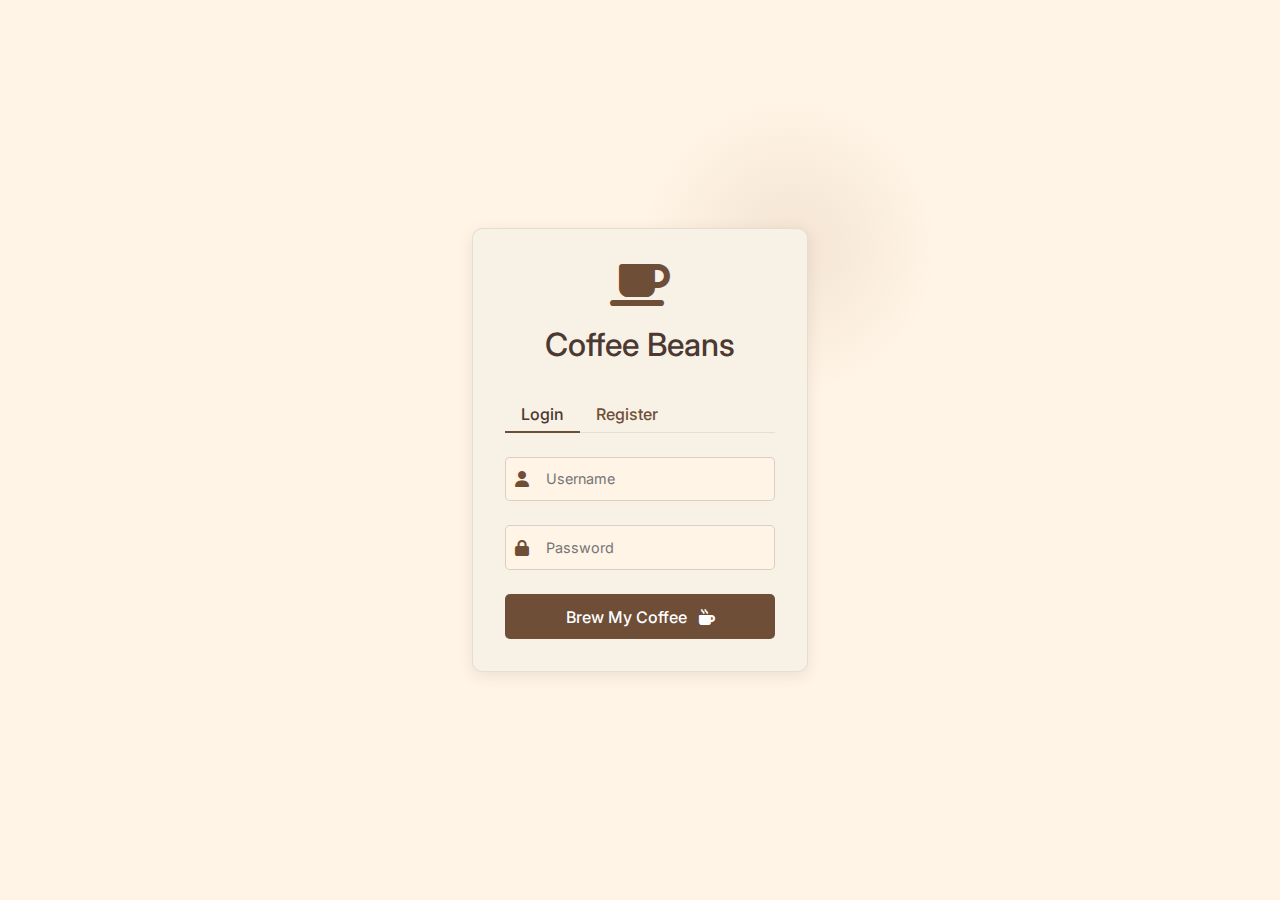
<file: auth.html>
<!DOCTYPE html>
<html lang="en">
<head>
    <meta charset="UTF-8">
    <meta name="viewport" content="width=device-width, initial-scale=1.0">
    <title>Coffee Beans | Login</title>
    <link rel="stylesheet" href="auth.css">
    <link rel="stylesheet" href="https://cdnjs.cloudflare.com/ajax/libs/font-awesome/6.4.0/css/all.min.css">
    <link href="https://fonts.googleapis.com/css2?family=Inter:wght@300;400;500;600&display=swap" rel="stylesheet">
</head>
<body>
    <div class="container">
        <div class="coffee-stain"></div>
        <div class="auth-container">
            <div class="logo">
                <i class="fas fa-coffee"></i>
                <h1>Coffee Beans</h1>
            </div>
            
            <div class="tabs">
                <button class="tab active" id="login-tab">Login</button>
                <button class="tab" id="register-tab">Register</button>
            </div>
            
            <form id="login-form" class="auth-form active">
                <div class="input-group">
                    <i class="fas fa-user"></i>
                    <input type="text" id="login-username" placeholder="Username" required>
                </div>
                <div class="input-group">
                    <i class="fas fa-lock"></i>
                    <input type="password" id="login-password" placeholder="Password" required>
                </div>
                <button type="submit" class="btn">Brew My Coffee <i class="fas fa-mug-hot"></i></button>
            </form>
            
            <form id="register-form" class="auth-form">
                <div class="input-group">
                    <i class="fas fa-user"></i>
                    <input type="text" id="register-username" placeholder="Username" required>
                </div>
                <div class="input-group">
                    <i class="fas fa-envelope"></i>
                    <input type="email" id="register-email" placeholder="Email" required>
                </div>
                <div class="input-group">
                    <i class="fas fa-lock"></i>
                    <input type="password" id="register-password" placeholder="Password" required>
                </div>
                <div class="input-group">
                    <i class="fas fa-lock"></i>
                    <input type="password" id="register-confirm-password" placeholder="Confirm Password" required>
                </div>
                <button type="submit" class="btn">Roast My Beans <i class="fas fa-fire"></i></button>
            </form>
        </div>
    </div>
    
    <script src="auth.js"></script>
</body>
</html>
</file>
<file: auth.css>
:root {
    --coffee-dark: #4B3832;
    --coffee-medium: #6F4E37;
    --coffee-light: #C4A484;
    --cream: #FFF4E6;
    --milk: #F8F1E5;
    --error: #D4A59A;
}

* {
    margin: 0;
    padding: 0;
    box-sizing: border-box;
    font-family: 'Inter', sans-serif;
}

body {
    background-color: var(--cream);
    color: var(--coffee-dark);
    height: 100vh;
    display: flex;
    justify-content: center;
    align-items: center;
    position: relative;
    overflow: hidden;
}

.container {
    width: 100%;
    max-width: 400px;
    padding: 2rem;
    position: relative;
}

.coffee-stain {
    position: absolute;
    width: 300px;
    height: 300px;
    background: radial-gradient(circle, rgba(198,164,132,0.2) 0%, rgba(255,244,230,0) 70%);
    border-radius: 50%;
    top: -100px;
    right: -100px;
    z-index: 0;
}

.auth-container {
    background-color: var(--milk);
    padding: 2rem;
    border-radius: 10px;
    box-shadow: 0 4px 15px rgba(75, 56, 50, 0.1);
    position: relative;
    z-index: 1;
    border: 1px solid rgba(75, 56, 50, 0.1);
}

.logo {
    text-align: center;
    margin-bottom: 2rem;
}

.logo i {
    font-size: 3rem;
    color: var(--coffee-medium);
    margin-bottom: 1rem;
}

.logo h1 {
    font-weight: 500;
    color: var(--coffee-dark);
}

.tabs {
    display: flex;
    margin-bottom: 1.5rem;
    border-bottom: 1px solid rgba(75, 56, 50, 0.1);
}

.tab {
    padding: 0.5rem 1rem;
    background: none;
    border: none;
    cursor: pointer;
    font-size: 1rem;
    color: var(--coffee-medium);
    position: relative;
    font-weight: 500;
}

.tab.active {
    color: var(--coffee-dark);
}

.tab.active::after {
    content: '';
    position: absolute;
    bottom: -1px;
    left: 0;
    width: 100%;
    height: 2px;
    background-color: var(--coffee-medium);
}

.auth-form {
    display: none;
}

.auth-form.active {
    display: block;
}

.input-group {
    position: relative;
    margin-bottom: 1.5rem;
}

.input-group i {
    position: absolute;
    left: 10px;
    top: 50%;
    transform: translateY(-50%);
    color: var(--coffee-medium);
}

.input-group input {
    width: 100%;
    padding: 0.8rem 1rem 0.8rem 2.5rem;
    border: 1px solid rgba(75, 56, 50, 0.2);
    border-radius: 5px;
    background-color: var(--cream);
    color: var(--coffee-dark);
    font-size: 0.9rem;
}

.input-group input:focus {
    outline: none;
    border-color: var(--coffee-medium);
}

.btn {
    width: 100%;
    padding: 0.8rem;
    background-color: var(--coffee-medium);
    color: white;
    border: none;
    border-radius: 5px;
    font-size: 1rem;
    cursor: pointer;
    transition: background-color 0.3s;
    font-weight: 500;
}

.btn:hover {
    background-color: var(--coffee-dark);
}

.btn i {
    margin-left: 0.5rem;
}

.error-message {
    color: var(--error);
    font-size: 0.8rem;
    margin-top: 0.5rem;
    display: none;
}

.error-message.active {
    display: block;
}

@media (max-width: 480px) {
    .container {
        padding: 1rem;
    }
    
    .auth-container {
        padding: 1.5rem;
    }
}
</file>
